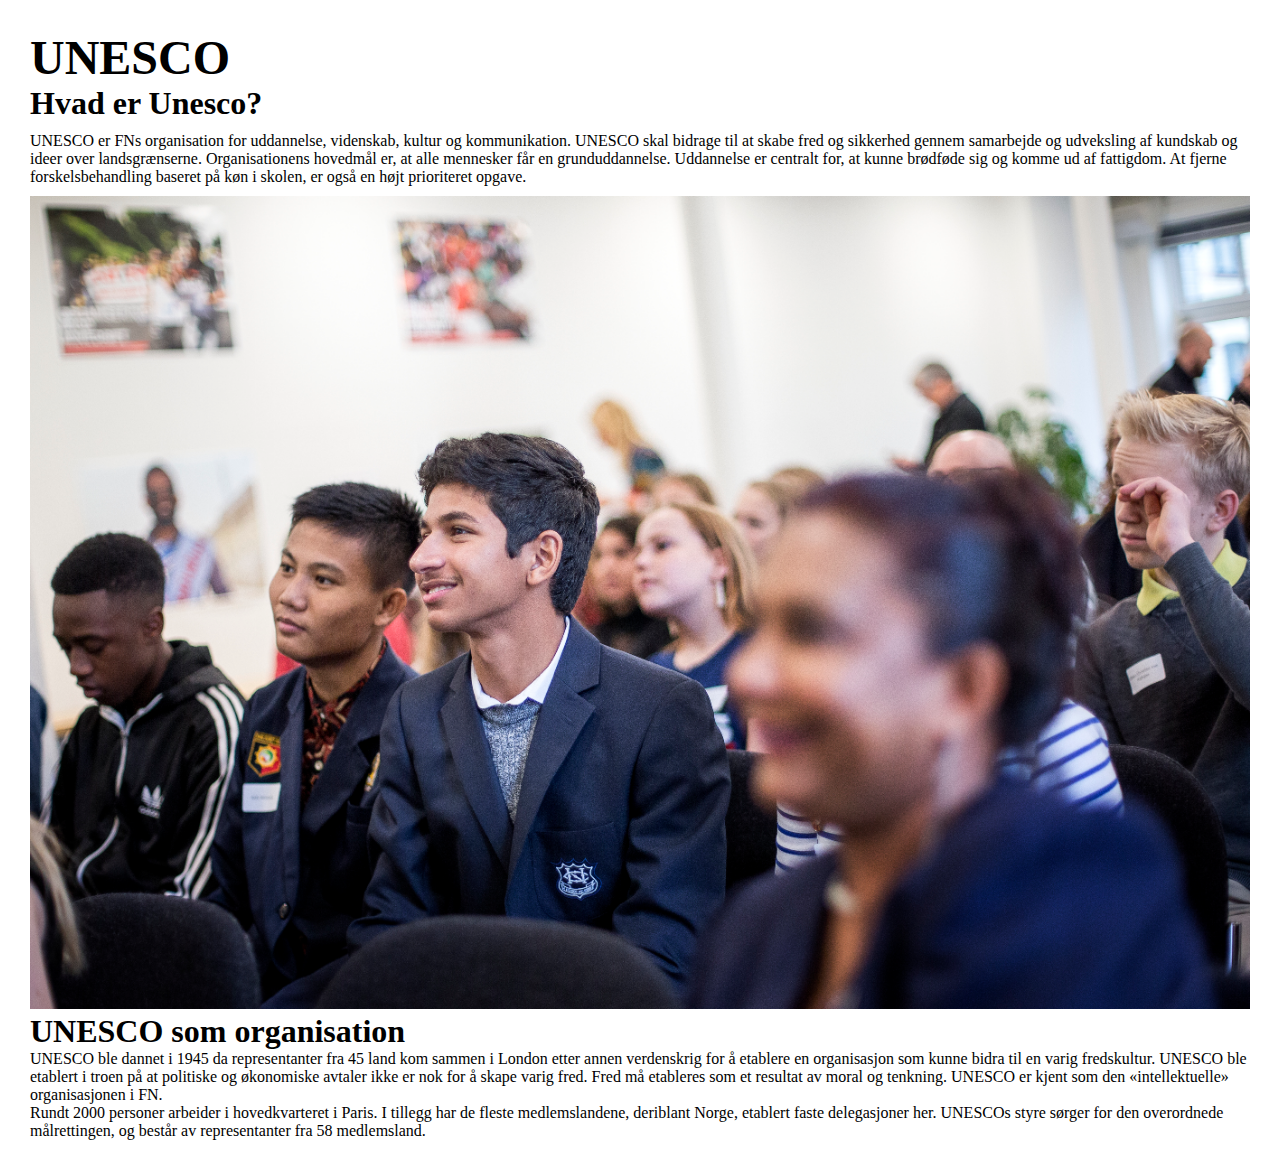
<file: index.html>
<!DOCTYPE html>
<html lang="da">
  <head>
    <meta charset="UTF-8" />
    <meta http-equiv="X-UA-Compatible" content="IE=edge" />
    <meta name="viewport" content="width=device-width, initial-scale=1.0" />
    <meta name="robots" content="noindex" />
    <title>Forside_UNESCO</title>
    <link rel="stylesheet" href="style.css" />
    <link
      href="https://fonts.googleapis.com/css2?family=Nunito:wght@200&family=Pushster&display=swap"
      rel="stylesheet"
    />
  </head>
  <body>
    <h1>UNESCO</h1>
    <section id="first_section">
      <div class="section_wrapper">
        <div class="col1">
          <h2>Hvad er Unesco?</h2>
          <h
            >UNESCO er FNs organisation for uddannelse, videnskab, kultur og
            kommunikation. UNESCO skal bidrage til at skabe fred og sikkerhed
            gennem samarbejde og udveksling af kundskab og ideer over
            landsgrænserne. Organisationens hovedmål er, at alle mennesker får
            en grunduddannelse. Uddannelse er centralt for, at kunne brødføde
            sig og komme ud af fattigdom. At fjerne forskelsbehandling baseret
            på køn i skolen, er også en højt prioriteret opgave.</h
          >
          <div class="col2">
            <img src="bilder/Konference_01_Lowres.JPG" alt="bilde1" />
          </div>
        </div>
      </div>
    </section>

    <section id="second_section">
      <div class="section-wrapper">
        <div class="col1">
          <h2>UNESCO som organisation</h2>
          <h
            >UNESCO ble dannet i 1945 da representanter fra 45 land kom sammen i
            London etter annen verdenskrig for å etablere en organisasjon som
            kunne bidra til en varig fredskultur. UNESCO ble etablert i troen på
            at politiske og økonomiske avtaler ikke er nok for å skape varig
            fred. Fred må etableres som et resultat av moral og tenkning. UNESCO
            er kjent som den «intellektuelle» organisasjonen i FN. <br />
            Rundt 2000 personer arbeider i hovedkvarteret i Paris. I tillegg har
            de fleste medlemslandene, deriblant Norge, etablert faste
            delegasjoner her. UNESCOs styre sørger for den overordnede
            målrettingen, og består av representanter fra 58 medlemsland.
          </h>
        </div>
      </div>
    </section>
  </body>
</html>
</file>
<file: style.css>
* {
  margin: 0%;
  padding: 0;
  box-sizing: border-box;
}

img {
  max-width: 100%;
  max-height: 100%;
}

body {
  margin: 30px;
}

h1 {
  font-size: 3rem;
  margin-top: 10px;
}

h2 {
  font-size: 2rem;
}

#first_section .section_wrapper .col2 {
  padding-top: 10px;
}

#first_section .section_wrapper .col1 h2 {
  padding-bottom: 10px;
}
</file>
